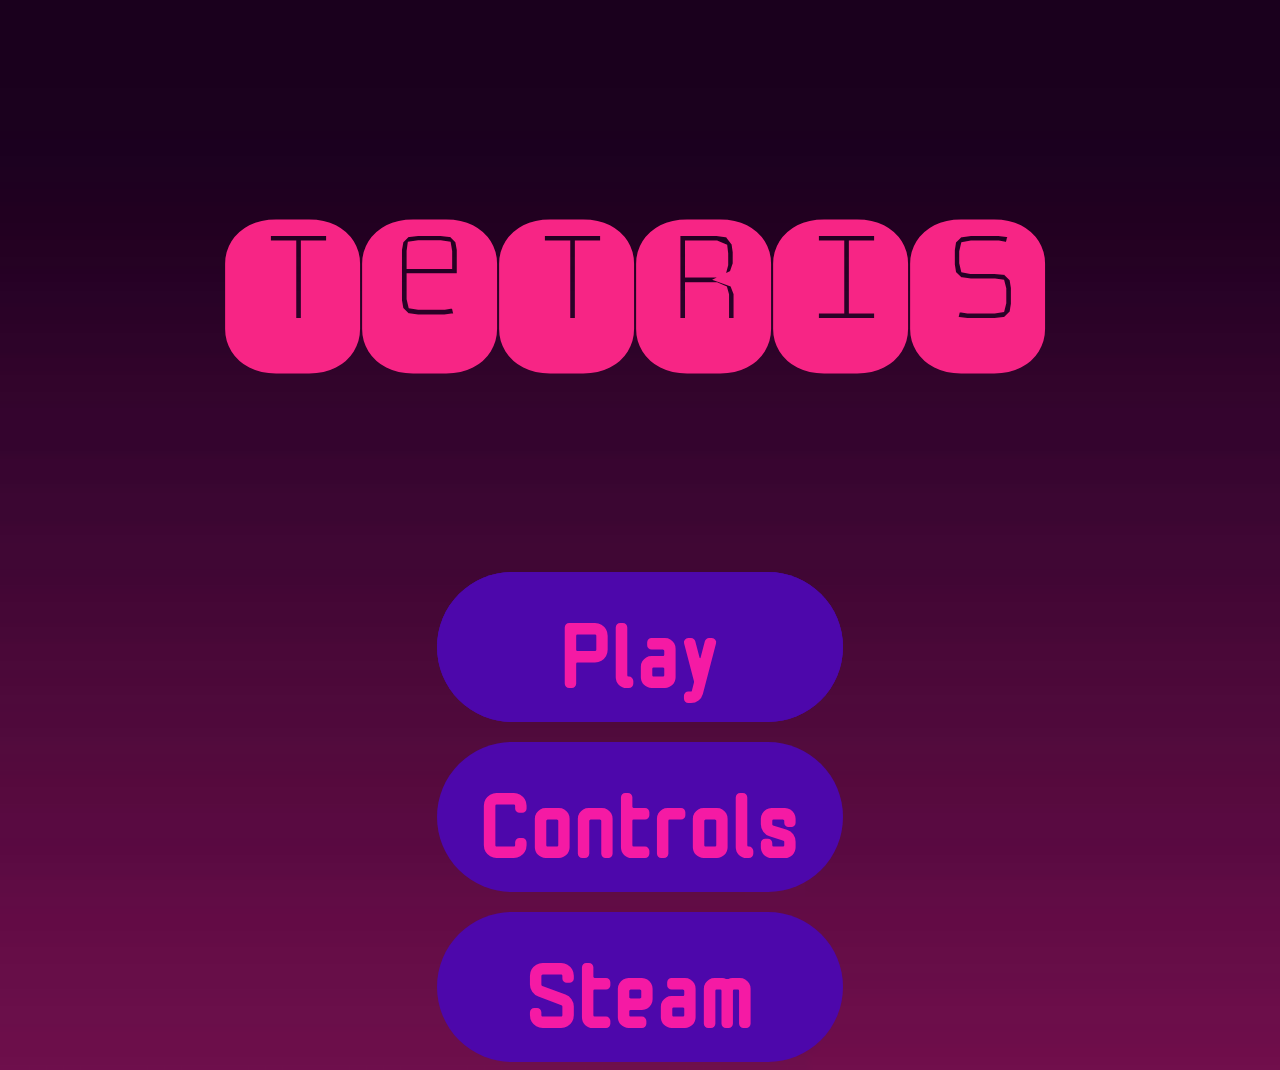
<file: index.html>
<!DOCTYPE html>
<html lang="en">
<head>
    <!-- Google tag (gtag.js) -->
<script async src="https://www.googletagmanager.com/gtag/js?id=G-XQPT8X0KER"></script>
<script>
  window.dataLayer = window.dataLayer || [];
  function gtag(){dataLayer.push(arguments);}
  gtag('js', new Date());

  gtag('config', 'G-XQPT8X0KER');
</script>
    <meta charset="UTF-8">
    <meta http-equiv="X-UA-Compatible" content="IE=edge">
    <meta name="viewport" content="width=device-width, initial-scale=1.0">
    <link rel="stylesheet" href="style.css">
    <title>Tetris</title>
</head>
<body>
   <div class="h"><h1>Tetris</h1></div>
   <div class="play"><a class="play" href = "tetris.html">Play</a></div>
   <div class="controls"><a href="controls.html">Controls</a></div>
   </body>
<footer>
    <div class="steam"><a href="https://steamcommunity.com/profiles/76561199203971954/" target="_blank">Steam</a> </div>
</footer>
</html>
</file>
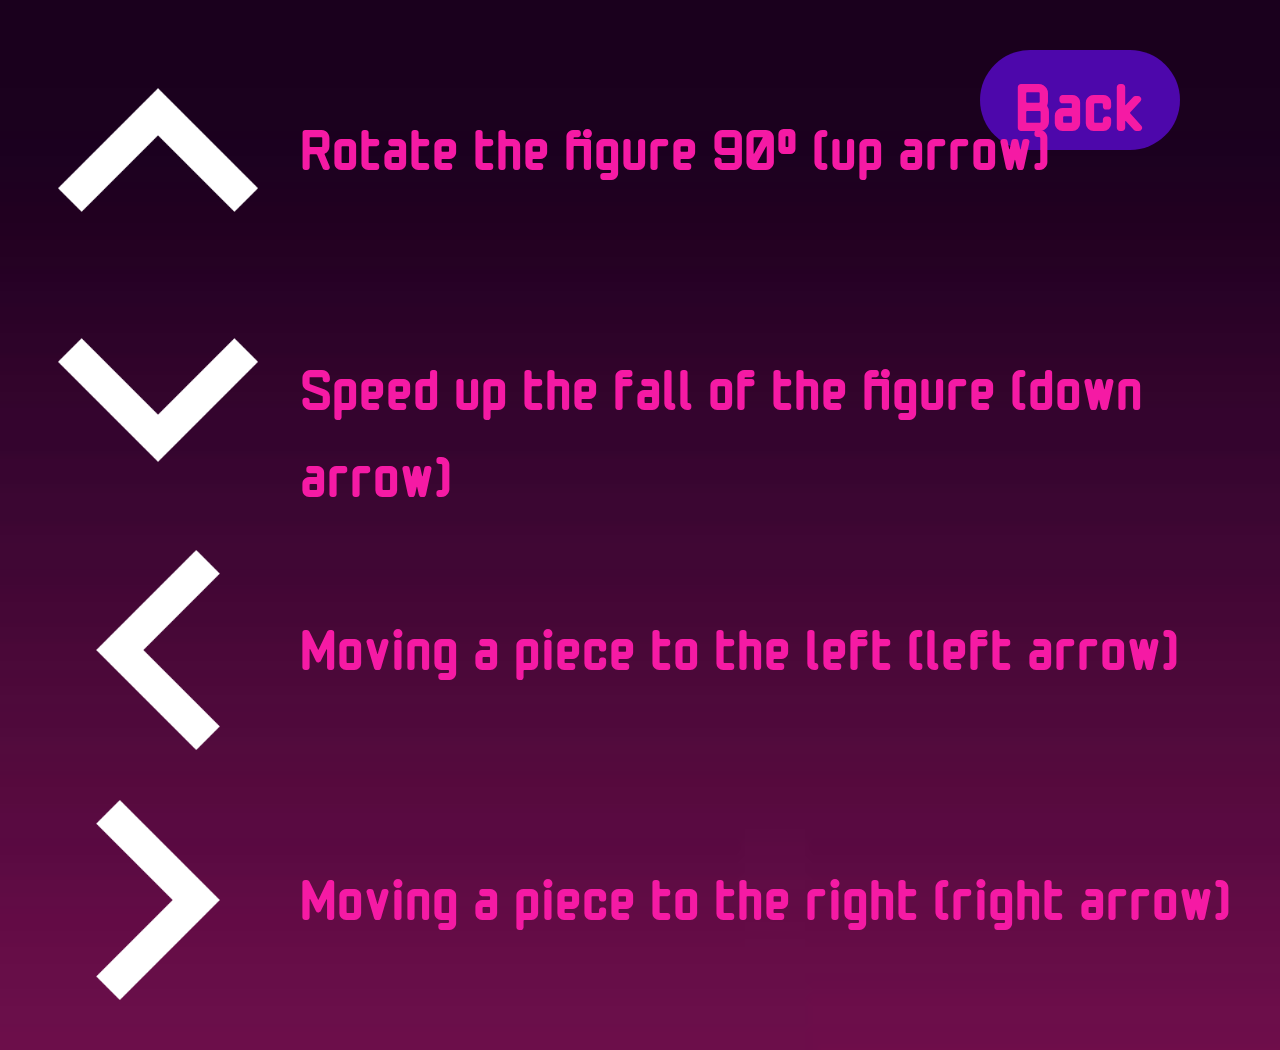
<file: controls.html>
<!DOCTYPE html>
<html lang="en">
<head>
    <meta charset="UTF-8">
    <meta http-equiv="X-UA-Compatible" content="IE=edge">
    <meta name="viewport" content="width=device-width, initial-scale=1.0">
    <link rel="stylesheet" href="style.css">
    <title>Document</title>
</head>
<body>
    <a href="index.html" class="back_con">Back</a>
    <img class="img_up" src="up.png">
    <p class="up">Rotate the figure 90° (up arrow)</p>
    <img class="img_down" src="down.png">
    <p class="down">Speed up the fall of the figure (down arrow)</p>
    <img class="img_left" src="left.png">
    <p class="left">Moving a piece to the left (left arrow)</p>
    <img class="img_right" src="right.png">
    <p class="right">Moving a piece to the right (right arrow)</p> 
</body>
</html>
</file>
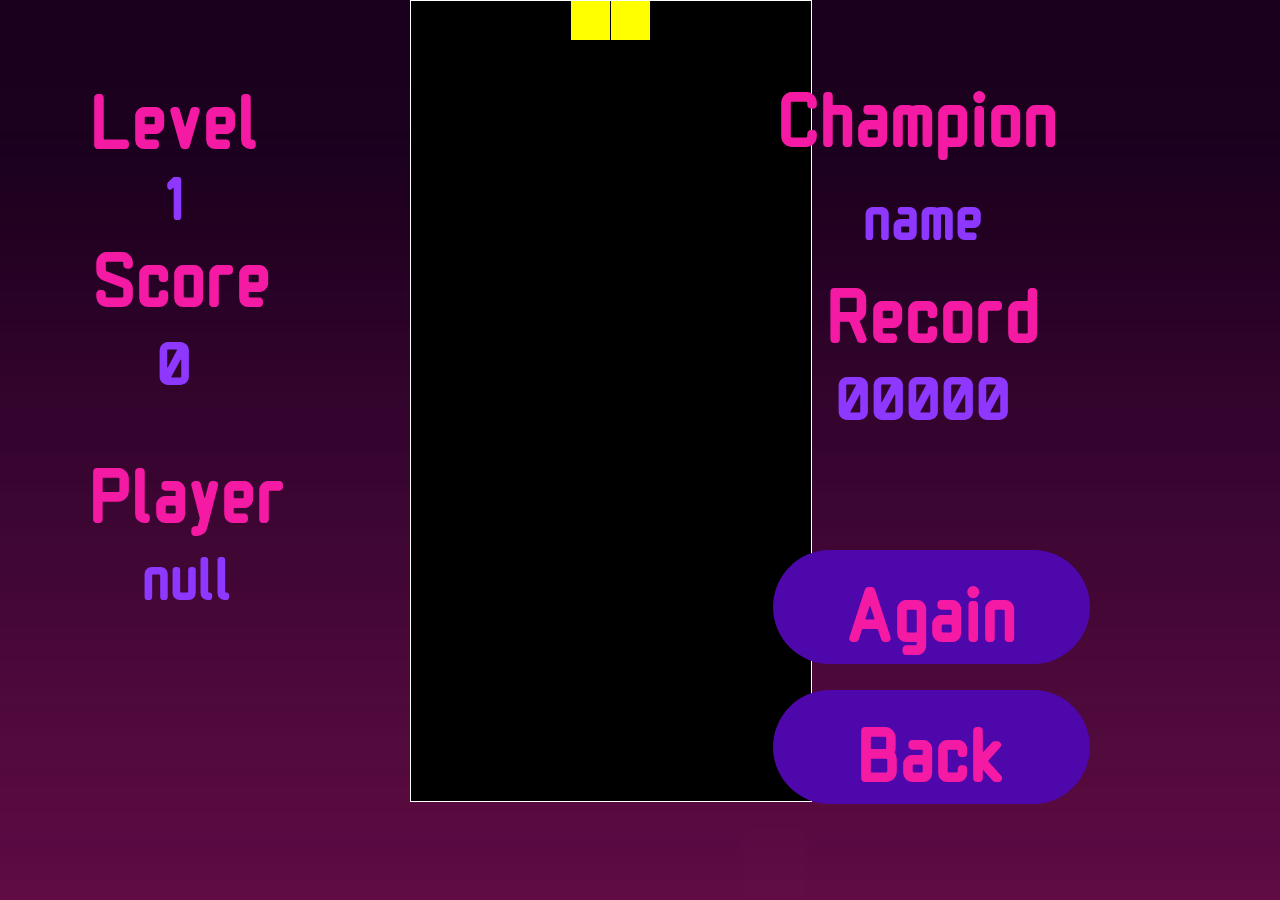
<file: tetris.html>
<!DOCTYPE html>
 <html lang="en">
 <head>
     <meta charset="UTF-8">
     <meta http-equiv="X-UA-Compatible" content="IE=edge">
     <meta name="viewport" content="width=device-width, initial-scale=1.0">
     <link rel="stylesheet" href="style.css">
     <title>Document</title>
 </head>
 <body>
     <canvas width="400" height="800" id="game" class="tetris"></canvas>
     <canvas style="border: 1px" width="320" height="100" id="score"></canvas>
     <p class="level">Level</p>
     <p class="level_value">1</p>
     <p class="score">Score</p>
     <p class="score_value">0</p>
     <p class="champion">Champion</p>
     <p class ="champion_name"> name</p>
     <p class="record">Record</p>
     <p class ="record_value"> 00000</p>
     <p class ="player">Player</p>
     <p class="player_name">name</p>
     <a href="index.html" class="back">Back</a>
     <a href="tetris.html" class="again">Again</a>
     <script src="script.js"></script>
 </body>
 </html>
</file>
<file: style.css>
@import url('https://fonts.googleapis.com/css2?family=Monofett&family=Monomaniac+One&display=swap');
body{
    background-image: url("images1.jpg");
    background-size: cover;
    height: 100%;
}
#score{
    display:none;
}
.h{
    color:#F72585;
    font-size: 110px;
    margin: auto;
    display:flex;
    align-items: center;
    justify-content: center;
    font-family: 'Monofett';
    letter-spacing: 10px;
}
.play{
    color:#F51AA4;
    background-color:#4D07AB ;
    font-size: 96px;
    width: 406px;
    height: 150px;
    border-radius:93.5px;
    margin: 20px auto;
    display:flex;
    align-items: center;
    justify-content: center;
    font-family: 'Monomaniac One';
}
.play:hover{
    background-color: #F51AA4;
    color:#4D07AB;
}
.controls{
    color:#F51AA4;
    background-color:#4D07AB;
    font-size: 96px;
    width: 406px;
    height: 150px;
    border-radius:93.5px;
    margin: 20px auto; 
    display:flex;
    align-items: center;
    justify-content: center;
    font-family: 'Monomaniac One';
}
.controls:hover{
    background-color: #F51AA4;
    color:#4D07AB;
}
.steam{
    color:#F51AA4;
    background-color:#4D07AB ;
    font-size: 96px;
    width: 406px;
    height: 150px;
    border-radius:93.5px;
    margin: auto; 
    display:flex;
    align-items: center;
    justify-content: center;
    font-family: 'Monomaniac One';
    white-space: pre-line;
}
.steam:hover{
    background-color:#F51AA4;
    color: #4D07AB;
}
a{
    text-decoration: none;
    color:#F51AA4;
    width: 317px;
    height:114px;
    display:flex;
    align-items: center;
    justify-content: center;
}
a:hover{
    color:#4D07AB;
}
.level{
    color: #F51AA4;
    font-family: 'Monomaniac One';
    font-size: 80px;
    width: 350px;
    height:168px;
    display: flex;
    align-items: center;
    justify-content: center;
    position: absolute;
    top: -50px;
    left: 0px;

}
.level_value{
    color: #8D37FF;
    font-family:'Monomaniac One' ;
    font-size:64px;
    width: 274px;
    height:156px;
    display: flex;
    align-items: center;
    justify-content: center;
    position: absolute;
    left: 37px;
    top: 50px;
}
.score{
    color: #F51AA4;
    font-family: 'Monomaniac One';
    font-size: 80px;
    width: 274px;
    height: 153px;
    display: flex;
    align-items: center;
    justify-content: center;
    position: absolute;
    top: 115px;
    left:45px;
}   
.score_value{
    color: #8D37FF;
    font-family:'Monomaniac One' ;
    font-size:64px;
    width: 274px;
    height:156px;
    display: flex;
    align-items: center;
    justify-content: center;
    position: absolute;
    top:215px;
    left:37px;
}
.champion{
    color:#F51AA4;
    font-family: 'Monomaniac One';
    font-size: 80px;
    width: 224px;
    height: 163px;
    display: flex;
    align-items: center;
    justify-content: center;
    position:absolute;
    top:-50px;
    right:250px;
}
.champion_name{
    color: #8D37FF;
    font-family:'Monomaniac One' ;
    font-size:64px;
    width: 274px;
    height:156px;
    display: flex;
    align-items: center;
    justify-content: center;
    position: absolute;
    top:70px;
    right:220px;
}
.record {
    color:#F51AA4;
    font-family: 'Monomaniac One';
    font-size: 80px;
    display: flex;
    align-items: center;
    justify-content: center;
    position: absolute;
    top: 170px;
    right:240px;
}
.record_value{
    color: #8D37FF;
    font-family:'Monomaniac One' ;
    font-size:64px;
    width: 274px;
    height:156px;
    display: flex;
    align-items: center;
    justify-content: center;
    position: absolute;
    top:250px;
    right:220px;
}
.player{
    color:#F51AA4;
    font-family: 'Monomaniac One';
    font-size: 80px;
    display: flex;
    align-items: center;
    justify-content: center;
    position: absolute;
    top:350px;
    left:90px;
}
.player_name{
    color: #8D37FF;
    font-family:'Monomaniac One' ;
    font-size:64px;
    width: 274px;
    height:156px;
    display: flex;
    align-items: center;
    justify-content: center;
    position: absolute;
    top: 430px;
    left:50px;
}
.back{
    color:#F51AA4;
    background-color:#4D07AB;
    font-family: 'Monomaniac One';
    font-size: 80px;
    border-radius:93.5px;
    display: flex;
    align-items: center;
    justify-content: center;
    position: absolute;
    top:690px;
    right:190px; 
}
.back:hover{
    background-color: #F51AA4;
    color:#4D07AB;
}
.again{
    color:#F51AA4;
    background-color:#4D07AB;
    font-family: 'Monomaniac One';
    font-size: 80px;
    border-radius:93.5px;
    display: flex;
    align-items: center;
    justify-content: center;
    position: absolute;
    top:550px;
    right:190px; 
}
.again:hover{
    background-color: #F51AA4;
    color:#4D07AB;
}
.up, .down, .left, .right{
    color:#F51AA4;
    font-size: 60px;
    font-family: 'Monomaniac One';
    display:flex;
    align-items: center;
    justify-content: center;
    position: absolute;
    left:300px;
}

.img_up, .img_down, .img_left, .img_right{
    width:200px;
    height:200px;
    margin:50px;
    display:flex;
    align-items: center;
    justify-content: center;
    position: relative;
}
.img_up:hover{
    width:220px;
    height:220px;
} 
.img_down:hover{
    width:220px;
    height:220px;
}
.img_left:hover{
    width:220px;
    height:220px;
} 
.img_right:hover{
    width:220px;
    height:220px;
}
.up{
    top:40px;
}
.down{
    top:280px;
}
.left{
    top:540px;
}
.right{
    top:790px;
}
.back_con{
    color:#F51AA4;
    background: #4D07AB;
    border-radius: 70px;
    font-size: 70px;
    width:200px;
    height:100px;
    font-family: 'Monomaniac One';
    display:flex;
    align-items: center;
    justify-content: center;
    position: absolute;
    right:100px;
    
}
.back_con:hover{
    background:#F51AA4 ;
}
.tetris {
    background: black;
    border: 1px solid white;
    display: flex;
    align-items: center;
    justify-content: center;
    position: absolute;
    top:0px;
    left:32%;
}
@media (orientation: portrait) and (max-width: 450px) {
    .h{
        font-size: 45px;
        width: 100px;
        height: 60px;
        margin: 10px auto;
        display:flex;
        align-items: center;
        justify-content: center;
        letter-spacing: 5px;
    }
    .play{
        font-size: 50px;
        width: 175px;
        height: 80px;
        border-radius: 50px;
    }
    .controls{
        width: 175px;
        height: 80px;
        border-radius: 50px;
    }
    .steam{
        width: 175px;
        height: 80px;
        border-radius: 50px;
    }
    a{
        font-size: 50px;
        width: 150px;
        height: 80px;
        border-radius: 50px;
    }
     .level, .level_value, .score, .score_value, .play, .player_name, .champion, .champion_name, .record, .record_value, .again, .back{
        font-size: 50px;
        width: 175px;
        height: 80px;   
     }
     .img_up, .img_down, .img_left, .img_right{
        width:100px;
        height:100px;
        position:absolute;
    }
    .img_up:hover{
        width: 0px;
        height:0px;
    }
    .img_down:hover{
         width: 0px;
        height: 0px;
    }
    .img_left{
         width: 0px;
        height:0px;
    }
    .img_right:hover{
         width: 0px;
        height:0px;
    }
    .up, .down, .left, .right{
        font-size: 30px;
        left: 175px;
        position:absolute;
    }
    .img_down{
        top: 150px;
    }
    .down{
        top:150px;
    }
    .img_left{
        top:300px;
    }
    .left{
        top:300px;
    }
    .img_right{
        top: 450px;
    }
    .right{
        top:460px
    }
    .back_con{
        font-size: 25px;
        width:65px;
        height:45px;
        left:10px;
        top:20px;
    }
    .champion, .champion_name, .score, .score_value, .player, .player_name, .record, .record_value, .level, .level_value, .again, .back{
        font-size: 40px;
    }
    .score{
        position:absolute;
        top: 0px;
        left:0px;
    }
    .score_value{
        position:absolute;
        top: 50px;
        left:0px;
    }
    .level{
        position:absolute;
        top: 100px;
        left:0px;
    }
    .level_value{
        position:absolute;
        top: 150px;
        left:0px;
    }
    .player{
        position:absolute;
        top: 200px;
        left:0px;
    }
    .player_name{
        position:absolute;
        top: 250px;
        left:0px;
    }
    .champion{
        position:absolute;
        top: 300px;
        left:0px;
    }
    .champion_name{
        position:absolute;
        top: 350px;
        left:0px;
    }
    .record{
        position:absolute;
        top: 400px;
        left:0px;
    }
    .record_value{
        position:absolute;
        top: 150px;
        left:0px;
    }

    .again, .back{
        width:100px;
        height:60px;
    }
    .again{
        position:absolute;
        top: 500px;
        left:30%;
    }
    .back{
        position:absolute;
        top: 500px;
        right:5%;
    }
}
</file>
